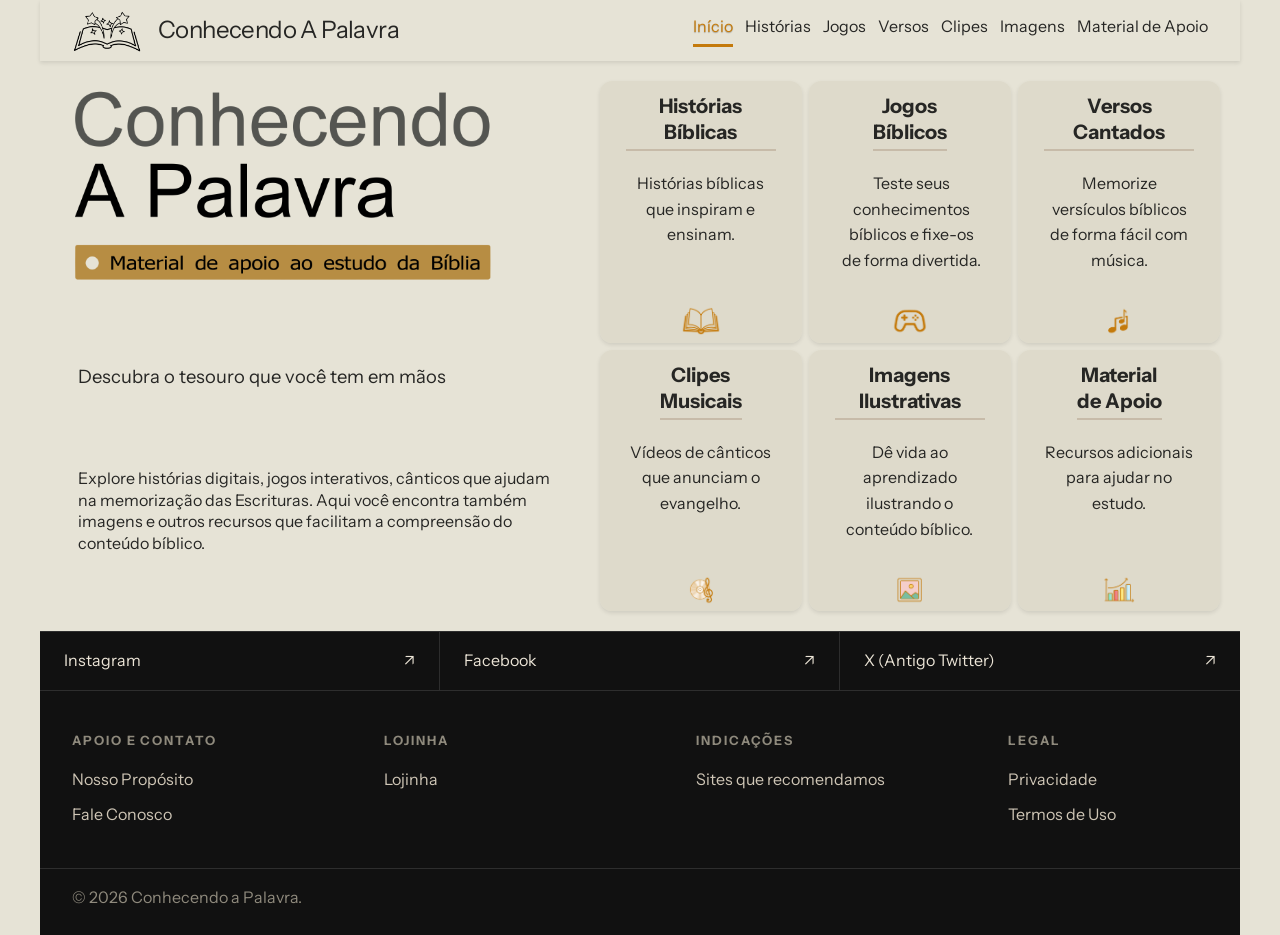
<file: index.html>
﻿<!DOCTYPE html>
<html lang="pt-BR">

<head>
    <meta charset="UTF-8">
    <meta name="viewport" content="width=device-width, initial-scale=1.0">
    <title>Conhecendo a Palavra</title>
    <link rel="stylesheet" href="/css/estilo.css">
    <link rel="stylesheet" href="/css/estilo-media.css">
</head>

<body>
    <!-- Menu de navegação -->
    <div class="container">
        <nav class="menu">
            <img src="imagens/biblia1.png" alt="Icone do menu" class="menu-icon">
            <div class="logo-do-menu">Conhecendo A Palavra</div>
            <button class="hamburger" id="hamburger" aria-label="Abrir menu">
                <span></span>
                <span></span>
                <span></span>
            </button>
            <ul class="itens-do-menu" id="itens-do-menu">
                <li><a href="./index.html">Início</a></li>
                <li><a href="historias/historias.html">Histórias</a></li>
                <li><a href="jogos/jogos.html">Jogos</a></li>
                <li><a href="#versos">Versos</a></li>
                <li><a href="#clipes">Clipes</a></li>
                <li><a href="#imagens">Imagens</a></li>
                <li>
                    <a id="material-de-apoio" href="#apoio">Material de Apoio</a>
                    <a id="mat-de-apoio-media" href="#apoio">Mat. de Apoio</a>
                </li>
            </ul>
        </nav>
        
        <header>
            <div id="titulo">
                <img id="logo" src="imagens/logo1.png" alt="Conhecendo a Palavra" />
                <img id="logo-media" src="imagens/logo-media.png" alt="Conhecendo a Palavra" />
            </div>
            <p id="slogan">Descubra o tesouro que você tem em mãos</p>
            <p id="mensagem">Explore histórias digitais, jogos interativos, cânticos que ajudam
                na memorização das Escrituras. Aqui você encontra também imagens e
                outros recursos que facilitam a compreensão do conteúdo bíblico.</p>
            <!-- Painel horizontal de cards -->
            <div class="cards-panel">
                <a class="card" id="historias-card" href="historias/historias.html">
                    <h4>Histórias Bíblicas</h4>
                    <p class="pcard">Histórias bíblicas que inspiram e ensinam.</p>
                    <img src="imagens/historias.png" alt="Histórias Bíblicas" class="icone">
                </a>
                <a class="card" id="jogos-card" href="jogos/jogos.html">
                    <h4>Jogos<br>Bíblicos</h4>
                    <p class="pcard" id="card-jogos">Teste seus conhecimentos bíblicos e fixe-os de forma divertida.</p>
                    <img src="imagens/jogos.png" alt="Jogos Bíblicos" class="icone">
                </a>
                <div class="card">
                    <h4>Versos Cantados</h4>
                    <p class="pcard">Memorize versículos bíblicos de forma fácil com música.</p>
                    <img src="imagens/musicas.png" alt="Versos Cantados" class="icone">
                </div>
                <div class="card">
                    <h4>Clipes <br> Musicais</h4>
                    <p class="pcard">Vídeos de cânticos que anunciam o evangelho.</p>
                    <img src="imagens/clipesmusicais.png" alt="Clipes Musicais" class="icone">
                </div>
                <div class="card">
                    <h4>Imagens Ilustrativas</h4>
                    <p class="pcard">Dê vida ao aprendizado ilustrando o conteúdo bíblico.</p>
                    <img src="imagens/imagens.png" alt="Imagens Ilustrativas" class="icone">
                </div>
                <div class="card">
                    <h4>Material <br> de Apoio</h4>
                    <p class="pcard">Recursos adicionais para ajudar no estudo.</p>
                    <img src="imagens/matdeapoio.png" alt="Material de Apoio" class="icone">
                </div>
            </div>
        </header>

        <!-- Rodapé -->
        <footer class="footer-site">
            <div class="footer-social-links">
                <a class="footer-social-link" href="https://instagram.com" target="_blank" rel="noopener noreferrer">
                    <span>Instagram</span>
                    <span>↗</span>
                </a>
                <a class="footer-social-link" href="https://facebook.com" target="_blank" rel="noopener noreferrer">
                    <span>Facebook</span>
                    <span>↗</span>
                </a>
                <a class="footer-social-link" href="https://x.com" target="_blank" rel="noopener noreferrer">
                    <span>X (Antigo Twitter)</span>
                    <span>↗</span>
                </a>
            </div>

            <div class="footer-columns">
                <div class="footer-column">
                    <h4>Apoio e Contato</h4>
                    <ul>
                        <li><a href="#">Nosso Propósito</a></li>
                        <li><a href="#">Fale Conosco</a></li>
                    </ul>
                </div>

                <div class="footer-column">
                    <h4>Lojinha</h4>
                    <ul>
                        <li><a href="#">Lojinha</a></li>
                    </ul>
                </div>

                <div class="footer-column">
                    <h4>Indicações</h4>
                    <ul>
                        <li><a href="#">Sites que recomendamos</a></li>
                    </ul>
                </div>

                <div class="footer-column">
                    <h4>Legal</h4>
                    <ul>
                        <li><a href="#">Privacidade</a></li>
                        <li><a href="#">Termos de Uso</a></li>
                    </ul>
                </div>
            </div>

            <div class="footer-bottom">
                <span>© 2026 Conhecendo a Palavra.</span>
            </div>
        </footer>
    </div>
    <script src="/scripts/script.js"></script>
</body>

</html>
</file>
<file: css/estilo.css>
﻿@import url('https://fonts.googleapis.com/css2?family=Instrument+Sans:wght@400;500;600;700&display=swap');
@import url('https://fonts.googleapis.com/css2?family=Newsreader:wght@400;500;600;700&display=swap');

*,
*::before,
*::after {
  box-sizing: border-box;
}

body {
  background-color: #E6E3D6;
  width: min(100%, 1200px);
  margin: 0 auto;
}

.container {
  font-family: 'Instrument Sans', sans-serif;
  font-size: 16px;
  line-height: 1.6;
  background-color: #E6E3D6;
  color: #262624;
  margin: 0 auto;
  max-width: 95vw;
}

.menu {
  display: flex;
  gap: 1rem;
  align-items: center;
  padding: 0.6rem 2rem;
  background-color: #E6E3D6;
  box-shadow: 0 2px 4px rgba(0, 0, 0, 0.1);
  max-width: min(1235px, 100vw);
  margin: 0 auto;
}

.menu .menu-icon {
  width: 70px;
  display: block;
}

.logo-do-menu {
  font-size: 1.5rem;
  font-weight: 400;
  letter-spacing: -0.025em;
  font-family: 'Instrument Sans', sans-serif;
}

.hamburger {
  display: none;
  flex-direction: column;
  justify-content: center;
  gap: 0.22rem;
  width: 32px;
  height: 32px;
  padding: 0.45rem;
  background-color: rgba(209, 171, 114, 0.08);
  border: 1px solid rgba(107, 62, 30, 0.18);
  border-radius: 8px;
  cursor: pointer;
  box-sizing: border-box;
  transition: background-color 0.2s ease, border-color 0.2s ease, transform 0.2s ease;
}

.hamburger:hover {
  background-color: rgba(196, 122, 12, 0.14);
  border-color: rgba(107, 62, 30, 0.3);
}

.hamburger span {
  display: block;
  width: 100%;
  height: 2px;
  background-color: #6b3e1e;
  border-radius: 999px;
  transition: transform 0.2s ease, opacity 0.2s ease;
  transform-origin: center;
}

.hamburger.open span:nth-child(1) {
  transform: translateY(5px) rotate(45deg);
}

.hamburger.open span:nth-child(2) {
  opacity: 0;
}

.hamburger.open span:nth-child(3) {
  transform: translateY(-5px) rotate(-45deg);
}

.itens-do-menu {
  display: flex;
  gap: 0.75rem;
  list-style: none;
  margin: 0;
  padding: 0;
  margin-left: auto;
}

.itens-do-menu li {
  margin: 0;
  padding: 0 0 0.25rem 0;
  border-bottom: 2px solid transparent;
}

.itens-do-menu li.active {
  border-bottom: 3px solid #c47a0c;
}

.itens-do-menu li.active a {
  color: #c47a0c;
  text-shadow: 0 1px 1px rgba(0, 0, 0, 0.25);
}

.itens-do-menu a {
  font-family: inherit;
  font-size: inherit;
  color: inherit;
  text-decoration: none;
}

#mat-de-apoio-media {
  display: none;
}

header {
  display: grid;
  grid-template-columns: 45% 55%;
  /* grid-template-rows: auto auto auto; */
  align-items: start;
  width: min(100%, 1200px);
  max-width: min(1200px, 100vw);
  margin: 0 auto;
  box-sizing: border-box;
}

#titulo {
  grid-area: 1 / 1;
  width: 100%;
}

#logo {
  display: block;
  width: min(100%, 480px);
  height: auto;
}

#logo-media {
  display: none;
  width: min(100%, 480px);
  height: auto;
}

#slogan {
  grid-area: 2 / 1;
  font-size: 1.15rem;
  margin: 0;
  padding: 0 0 0 7%;
}

#mensagem {
  grid-area: 3 / 1;
  line-height: 1.35;
  padding: 0 5% 0 7%;
}

.cards-panel {
  display: grid;
  grid-template-columns: repeat(3, minmax(0, 1fr));
  grid-template-rows: repeat(2, minmax(70px, 1fr));
  gap: 0.45rem;
  grid-area: 1 / 2 / 4 / 3;
  padding: 3%;
  box-sizing: border-box;
  min-height: 570px;
}

.card {
  background: rgba(221, 217, 201, 0.8);
  border: 2px solid transparent;
  border-radius: 12px;
  color: inherit;
  text-decoration: none;
  padding: 1% 12%;
  box-shadow: 0 2px 4px rgba(0, 0, 0, 0.1);
  box-sizing: border-box;
  position: relative;
  display: flex;
  flex-direction: column;
  align-items: center;
  text-align: center;
  transition: transform 0.2s ease, border-color 0.2s ease;
  position: relative;
}

.card:hover {
  transform: scale(1.05);
  border-color: #c47a0c;
  cursor: pointer;
}

.card h4 {
  font-size: 1.25rem;
  font-weight: 700;
  line-height: 1.3;
  margin: 0.5rem 0 0.25rem;
  border-bottom: 2px solid rgba(107, 62, 30, 0.2);
  padding-bottom: 0.25rem;
}

.card:hover h4 {
  color: #c47a0c;
  transition: color 0.2s ease;
  cursor: pointer;
}

#card-jogos {
  padding: 0 1% 1% 0.25rem;
}

.icone {
  width: 40px;
  bottom: 2%;
  position: absolute;
}

footer {
  margin-top: 2rem;
}

.footer-site {
  background-color: #111111;
  color: #d9d2c1;
  font-family: 'Instrument Sans', sans-serif;
  border-top: 1px solid rgba(255, 255, 255, 0.12);
  max-width: min(1235px, 100vw);
  margin: 0 auto;
}

.footer-social-links {
  display: grid;
  grid-template-columns: repeat(3, minmax(0, 1fr));
  border-bottom: 1px solid rgba(255, 255, 255, 0.12);
}

.footer-social-link {
  display: flex;
  justify-content: space-between;
  align-items: center;
  padding: 1rem 1.5rem;
  color: #ece5d7;
  text-decoration: none;
  border-right: 1px solid rgba(255, 255, 255, 0.12);
  transition: background-color 0.2s ease, color 0.2s ease;
}

.footer-social-link:last-child {
  border-right: 0;
}

.footer-social-link:hover {
  background-color: #1d1d1d;
  color: #ffffff;
}

.footer-columns {
  display: grid;
  grid-template-columns: repeat(4, minmax(0, 1fr));
  gap: 7rem;
  padding: 2.5rem 2rem;
}

.footer-column h4 {
  font-size: 0.8rem;
  font-weight: 700;
  letter-spacing: 0.15em;
  text-transform: uppercase;
  color: #8f8a7d;
  margin: 0 0 1rem;
}

.footer-column ul {
  list-style: none;
  margin: 0;
  padding: 0;
  display: flex;
  flex-direction: column;
  gap: 0.6rem;
}

.footer-column a {
  color: #cfc6b6;
  text-decoration: none;
  transition: color 0.2s ease;
}

.footer-column a:hover {
  color: #ffffff;
}

.footer-bottom {
  border-top: 1px solid rgba(255, 255, 255, 0.12);
  padding: 1rem 2rem 1.5rem;
  color: #8f8a7d;
}
</file>
<file: css/estilo-media.css>
@media (max-width: 1050px) {
  .menu {
    padding: 1% 3.5%;
  }

  .itens-do-menu {
    padding: 0 10px;
  }

  .container-de-jogos {
    display: grid;
    grid-template-columns: 1fr 1fr 1fr;
    grid-template-rows: auto;
  }
}

@media (max-width: 980px) {
  .menu .menu-icon {
    display: none;
    padding: 1% 2%;
  }

  .footer-columns {
    gap: 5rem;
  }
}

@media (max-width: 890px) {

  .logo-do-menu {
    font-size: clamp(1.3rem, 2.5vw, 1.5rem);
  }

  #material-de-apoio {
    display: none;
  }

  #mat-de-apoio-media {
    display: inline-block;
  }

  .itens-do-menu {
    font-size: 1.7vw;
  }

  .card h4 {
    font-size: 100%;
  }

  .footer-columns {
    gap: 3rem;
  }

  .jogos {
    display: grid;
    grid-template-columns: repeat(auto-fit, minmax(140px, 1fr));
  }
}

@media (max-width: 750px) {

  .container {
    max-width: 98vw;
  }

  .logo-do-menu {
    font-size: 18px;
  }

  .itens-do-menu a {
    font-size: 13px;
  }

  header {
    grid-template-columns: 39% 61%;
  }

  .pcard {
    font-size: 87%;
  }
}

@media (max-width: 690px) {
  .menu {
    display: grid;
    grid-template-columns: 33% 67%;
    padding: 1% 2%;
    gap: 0;
  }

  .logo-do-menu {
    font-size: 2.8vw;
  }

  .itens-do-menu {
    padding: 0;
    gap: 0;
    width: 100%;
    justify-content: space-around;
    align-items: center;
    font-size: 2vw;
    /* proporcional aos 63% da grid */
  }

  .itens-do-menu a {
    white-space: nowrap;
  }

  #logo {
    display: none;
  }

  #logo-media {
    display: block;
  }

  .footer-columns {
    grid-template-columns: 31% 18% 29% 22%;
    gap: 0;
    padding: 2rem 0rem 2rem 1.5rem;
  }

}

@media (max-width: 560px) {

  .container {
    max-width: 100vw;
  }

  .menu {
    grid-template-columns: 24% 66% 10%;
    position: relative;
  }

  #menu-icon {
    align-self: center;
  }

  .menu .menu-icon {
    display: block;
  }

  .logo-do-menu {
    font-size: 1.2rem;
  }

  .itens-do-menu {
    display: none;
  }

  .hamburger {
    display: flex;
  }

  .itens-do-menu.open {
    display: flex;
    flex-direction: column;
    align-items: flex-end;
    gap: 0.85rem;
    position: absolute;
    top: calc(100% - 0.5rem);
    right: 0.5rem;
    width: auto;
    padding: 1rem;
    background-color: #e6e3d6;
    border: 1px solid rgba(107, 62, 30, 0.18);
    border-radius: 12px;
    box-shadow: 0 10px 24px rgba(0, 0, 0, 0.14);
    z-index: 20;
  }

  .itens-do-menu.open li {
    width: 100%;
    padding: 0;
    border-bottom: 0;
  }

  .itens-do-menu.open a {
    display: block;
    width: 100%;
    font-size: 0.95rem;
    line-height: 1.3;
    text-align: right;
  }

  header {
    grid-template-columns: 100% 0;
    grid-template-rows: repeat(4, auto);
    align-items: center;
    justify-items: center;
  }

  #titulo {
    grid-area: 1 / 1;
  }

  #slogan {
    grid-area: 2 / 1;
    padding: 0;
    font-size: 110%;
  }

  #mensagem {
    grid-area: 3 / 1;
    font-size: 100%;
    text-align: center;
    padding: 0 8%;
  }

  .cards-panel {
    grid-area: 4 / 1;
  }

  .footer-column h4 {
    font-size: 0.7rem;
  }

  .footer-column a {
    font-size: 80%;
  }

  .container-de-jogos {
    display: grid;
    grid-template-columns: 1fr 1fr;
    grid-template-rows: auto;
  }

}

@media (max-width: 402px) {

  #slogan {
    font-size: 104%;
  }

  .footer-columns {
    grid-template-columns: 28% 21% 28% 23%;
    padding: 2rem 0rem 2rem 0.75rem;
  }

  .footer-column a {
    font-size: 74%;
  }
}

@media (max-width: 402px) {

  #slogan {
    font-size: 96%;
  }

  @media (max-width: 375px) {

    .footer-column a {
      font-size: 77%;
    }
  }
}
</file>
